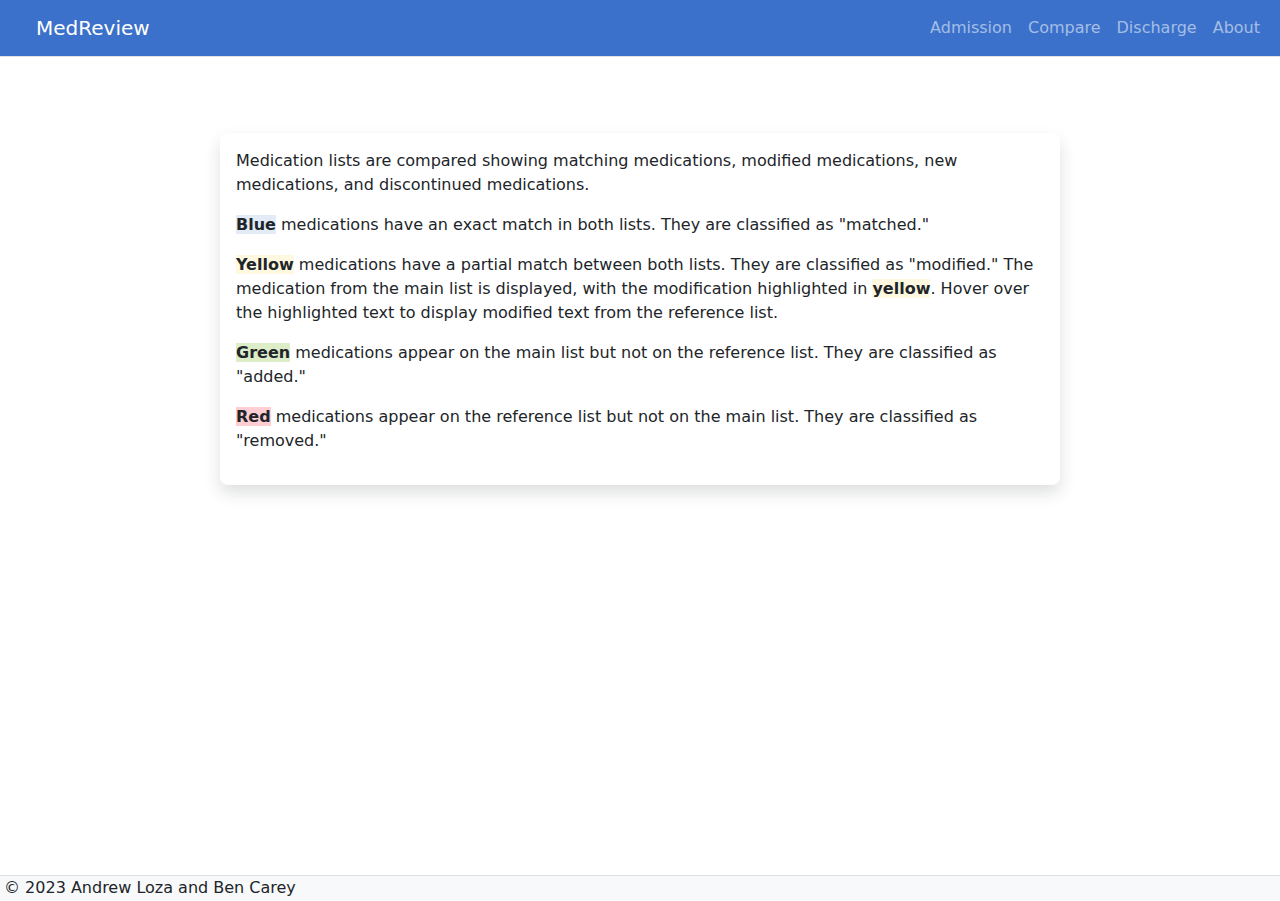
<file: About.html>
<!DOCTYPE html class="h-100">
<html lang="en">
<head>
    <meta charset="UTF-8">
    <meta http-equiv="X-UA-Compatible" content="IE=edge">
    <meta name="viewport" content="width=device-width, initial-scale=1.0">
    <title>MedDiff</title>
    <link rel="stylesheet" href="css/bootstrap.min.css">
    <link rel="stylesheet" href="css/bootstrap.min.css.map">
    <link rel="stylesheet" href="css/main.css">
</head>
<body class="d-flex flex-column h-100">

    <nav class="navbar navbar-expand-sm navbar-dark bg-dblue border-bottom">
        <div class="container-fluid">
            <a class="me-auto navbar-brand px-4">MedReview</a>
            <button class="navbar-toggler ms-auto" type="button" data-bs-toggle="collapse" data-bs-target=".item-collapse">
                <span class="navbar-toggler-icon"></span>
            </button>

            <div class="navbar-collapse collapse item-collapse">
                <ul class="navbar-nav ms-auto">
                    <li class="nav-item"><a class="nav-link" href="Admission.html">Admission</a></li>
                    <li class="nav-item"><a class="nav-link" href="Index.html">Compare</a></li>
                    <li class="nav-item"><a class="nav-link" href="Discharge.html">Discharge</a></li>
                    <li class="nav-item"><a class="nav-link" href="About.html">About</a></li>
                </ul>
            </div>
        </div>
        </div>
    </nav>
    <div class="container-xlg p-1 justify-content-center h-100 overflow-auto">
        
        
        <br><br><br>
        <div class="row">
                
            <div class="col-8 mx-auto my-auto ">
                <div class="p-3  mb-4 bg-white shadow rounded-3 h-100" >
                    <span class="">
                        <p>Medication lists are compared showing matching medications, modified medications, new medications, and discontinued medications.</p>
                        <p> <span style="font-weight: bold;" class="bg-lblue">Blue</span> medications have an exact match in both lists. They are classified as "matched."</p>
                        <p> <span style="font-weight: bold;" class="bg-vlyellow">Yellow</span> medications have a partial match between both lists. They are classified as "modified." The medication from the main list is displayed, with the modification highlighted in <span style="font-weight: bold;" class="bg-vlyellow">yellow</span>. Hover over the highlighted text to display modified text from the reference list.</p>
                        <p> <span style="font-weight: bold;" class="bg-lgreen">Green</span> medications appear on the main list but not on the reference list. They are classified as "added."</p>
                        <p> <span style="font-weight: bold;" class="bg-lightred">Red</span> medications appear on the reference list but not on the main list. They are classified as "removed."</p>
                    </span>  
                 </div>
            </div>
        </div>
             

    </div>

    <footer class="navbar-fixed-bottom bg-light border-top">
          <span class="navaber-text p-1"> &copy; 2023 Andrew Loza and Ben Carey</span>
    </footer>

    <script src="js/diff.js"></script>
    <script src="js/jquery-3.6.3.slim.min.js"></script>
    <script src="js/parser.js"></script>
    <script src="js/matching.js"></script>
    <script src="js/MedClasses.js"></script>
    <script src="js/main.js"></script>
    <script src="js/bootstrap.bundle.min.js"></script>
    <script src="js/bootstrap.bundle.min.js.map"></script>
    <script></script>
</body>
</html>
</file>
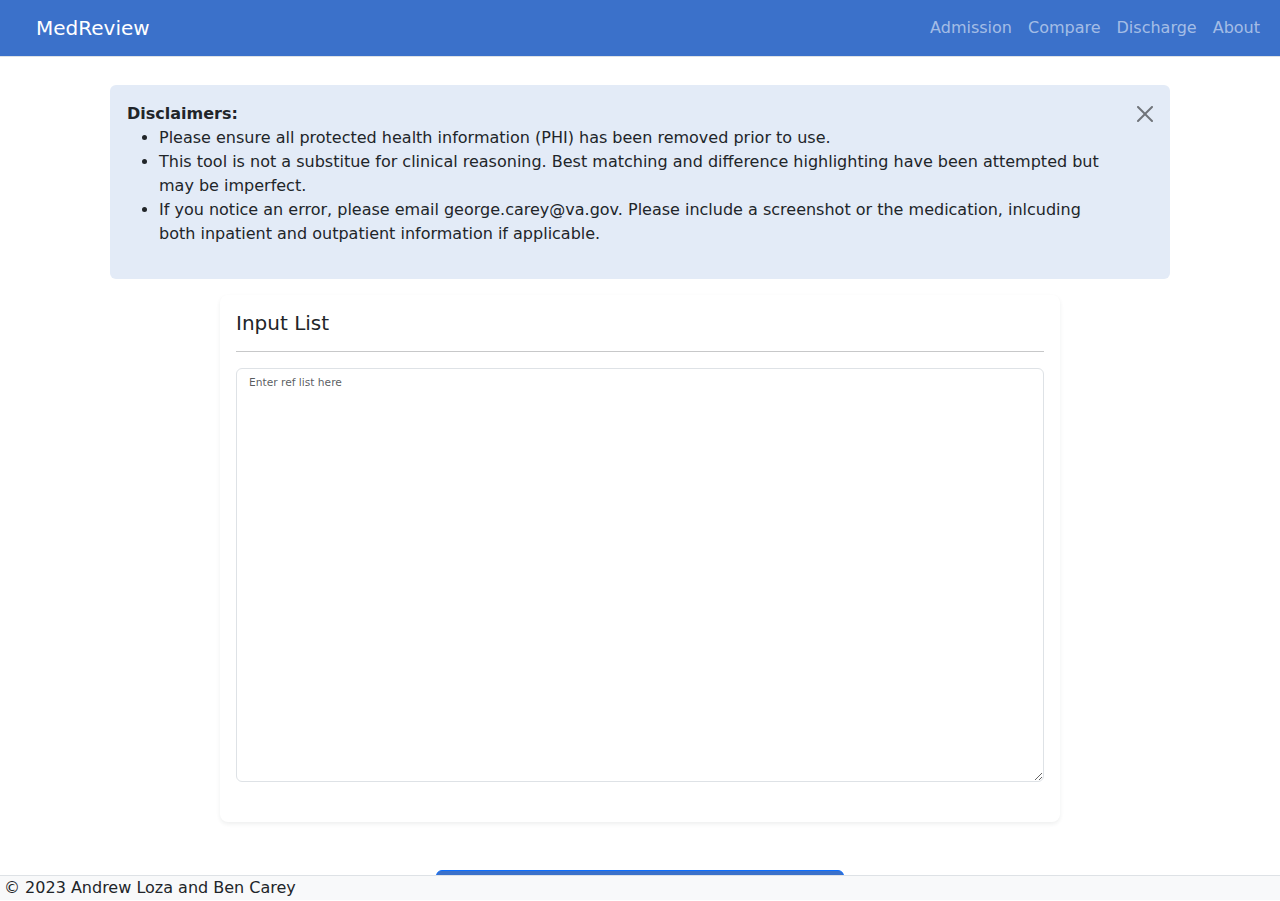
<file: Admission.html>
<!DOCTYPE html class="h-100">
<html lang="en">
<head>
    <meta charset="UTF-8">
    <meta http-equiv="X-UA-Compatible" content="IE=edge">
    <meta name="viewport" content="width=device-width, initial-scale=1.0">
    <title>MedDiff</title>
    <link rel="stylesheet" href="css/bootstrap.min.css">
    <link rel="stylesheet" href="css/jquery-ui.min.css">
    <link rel="stylesheet" href="css/jquery-ui.theme.min.css">
    <link rel="stylesheet" href="css/bootstrap.min.css.map">
    <link rel="stylesheet" href="css/main.css">
</head>
<body class="d-flex flex-column h-100">

    <nav class="navbar navbar-expand-sm navbar-dark bg-dblue border-bottom">
        <div class="container-fluid">
            <a class="me-auto navbar-brand px-4">MedReview</a>
            <button class="navbar-toggler ms-auto" type="button" data-bs-toggle="collapse" data-bs-target=".item-collapse">
                <span class="navbar-toggler-icon"></span>
            </button>

            <div class="navbar-collapse collapse item-collapse">
                <ul class="navbar-nav ms-auto">
                    <li class="nav-item"><a class="nav-link" href="Admission.html">Admission</a></li>
                    <li class="nav-item"><a class="nav-link" href="Index.html">Compare</a></li>
                    <li class="nav-item"><a class="nav-link" href="Discharge.html">Discharge</a></li>
                    <li class="nav-item"><a class="nav-link" href="About.html">About</a></li>
                </ul>
            </div>
        </div>
        </div>
    </nav>
    <div class="container-xlg p-1 justify-content-center h-100 overflow-auto">
        
        <br>
  
        <div class="alert bg-lblue alert-dismissible fade show col-lg-10 mx-auto" role="alert">
            <strong>Disclaimers:</strong> 
            <ul>
                <li>Please ensure all protected health information (PHI) has been removed prior to use.</li>
                <li>This tool is not a substitue for clinical reasoning. Best matching and difference highlighting have been attempted but may be imperfect.</li>
                <li>If you notice an error, please email george.carey@va.gov. Please include a screenshot or the medication, inlcuding both inpatient and outpatient information if applicable.</li>
            </ul>
            <button type="button" class="btn-close" data-bs-dismiss="alert" aria-label="Close"></button>
        </div>

        <div class="row">
                

            <div id = "inputArea" class="col-lg-8 mx-auto">
                <div class="p-3 mb-4 bg-white shadow-sm rounded-3 h-100" >

                <h5>Input List</h5>
                <hr>
                <textarea id="inputText" rows="25" placeholder="Enter ref list here" class="w-100 form-control form-rounded" style="font-size: 8pt;"></textarea>
                </div>
            </div>

            <div id = "recArea" class="col-lg-10 mx-auto" style="display: none;">
                <div class="p-3 mb-4 bg-white shadow-sm rounded-3 h-100" >
                        <h5>Reconcile</h5>

                    <hr>
                    <div id="diffList" class="p-3 mb-4 rounded-3 bg-white" style="height: 87%">
                        <br>

                        <table class="table table-hover bg-white">
                            <thead>
                                <tr class="d-flex">
                                    <th class = "col-8">Medication </th>
                                    <th class = "col-4">Patient Report</th>
                                </tr>    
                            </thead>
                            <tbody id="medList" style="font-size: 10pt;"">
                                
    
                            </tbody>
                        </table> 
                        <div class = "row">

                            <div class="input-group mb-3 col-6">
                                <span class="input-group-text" id="basic-addon1">Add Medication:</span>
                                <input type="text" class="form-control" id="addNewMed" placeholder="Search">
                                <button class="btn btn-primary bg-dblue" type="button" id="addMedBtn">
                                    <svg xmlns="http://www.w3.org/2000/svg" width="16" height="16" fill="currentColor" class="bi bi-plus-square" viewBox="0 0 16 16">
                                        <path d="M14 1a1 1 0 0 1 1 1v12a1 1 0 0 1-1 1H2a1 1 0 0 1-1-1V2a1 1 0 0 1 1-1h12zM2 0a2 2 0 0 0-2 2v12a2 2 0 0 0 2 2h12a2 2 0 0 0 2-2V2a2 2 0 0 0-2-2H2z"/>
                                        <path d="M8 4a.5.5 0 0 1 .5.5v3h3a.5.5 0 0 1 0 1h-3v3a.5.5 0 0 1-1 0v-3h-3a.5.5 0 0 1 0-1h3v-3A.5.5 0 0 1 8 4z"/>
                                    </svg>
                                </button>
                            </div>
                        </div>
                            
                        <div class="row">
                            <div class="d-grid gap-2 col-4 mx-auto">


                                  <br>
                                <button type="button" class="btn btn-primary bg-dblue border-none">
                                    <svg xmlns="http://www.w3.org/2000/svg" width="16" height="16" fill="currentColor" class="bi bi-clipboard" viewBox="0 0 16 16">
                                    <path d="M4 1.5H3a2 2 0 0 0-2 2V14a2 2 0 0 0 2 2h10a2 2 0 0 0 2-2V3.5a2 2 0 0 0-2-2h-1v1h1a1 1 0 0 1 1 1V14a1 1 0 0 1-1 1H3a1 1 0 0 1-1-1V3.5a1 1 0 0 1 1-1h1v-1z"></path>
                                    <path d="M9.5 1a.5.5 0 0 1 .5.5v1a.5.5 0 0 1-.5.5h-3a.5.5 0 0 1-.5-.5v-1a.5.5 0 0 1 .5-.5h3zm-3-1A1.5 1.5 0 0 0 5 1.5v1A1.5 1.5 0 0 0 6.5 4h3A1.5 1.5 0 0 0 11 2.5v-1A1.5 1.5 0 0 0 9.5 0h-3z"></path>
                                    </svg>
                                    Generate Note
                                </button>
                                <button id="backBtn" class="btn btn-outline-secondary">Back to Input</button>  

                            </div>
                        </div>   
                        
                    </div>
                </div>
                <br>


            </div>
                

        </div>

        <br>
        <br>
        <div class="row">
            <div class="d-grid gap-2 col-4 mx-auto">
                <button id="recBtn" class="btn btn-primary bg-dblue border-none">Reconcile</button>  
                <button id="demoBtn" class="btn btn-outline-secondary">Demo Text</button>  
            </div>
        </div>       

    </div>

    <footer class="navbar-fixed-bottom bg-light border-top">
          <span class="navaber-text p-1"> &copy; 2023 Andrew Loza and Ben Carey</span>
    </footer>

    <script src="js/diff.js"></script>
    <script src="js/jquery-3.6.3.slim.min.js"></script>
    <script src="js/jquery-ui.min.js"></script>
    <script src="js/parser.js"></script>
    <script src="js/matching.js"></script>
    <script src="js/MedClasses.js"></script>
    <script src="js/admission.js"></script>
    <script src="js/bootstrap.bundle.min.js"></script>
    <script src="js/bootstrap.bundle.min.js.map"></script>
    <script></script>
</body>
</html>
</file>
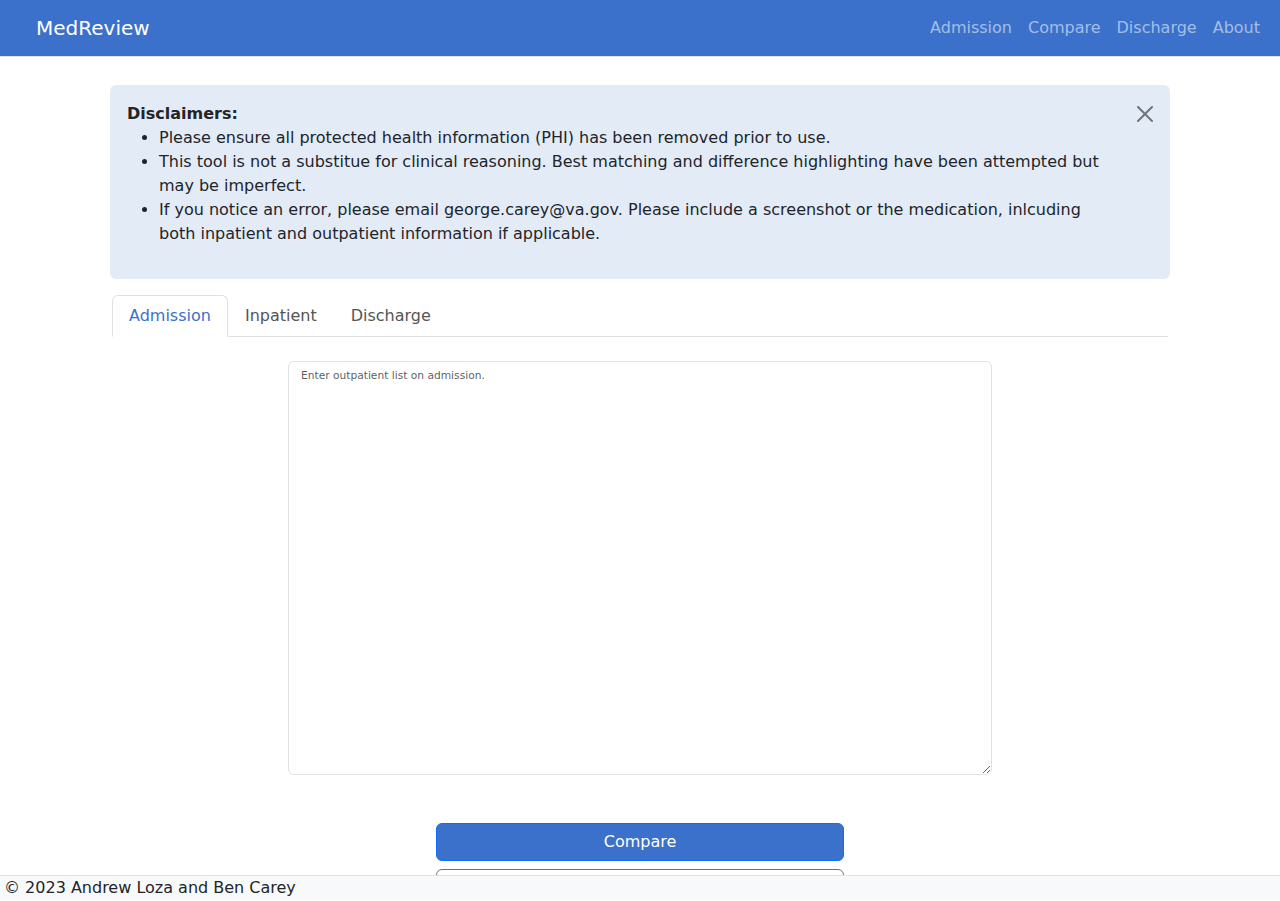
<file: Discharge.html>
<!DOCTYPE html class="h-100">
<html lang="en">
<head>
    <meta charset="UTF-8">
    <meta http-equiv="X-UA-Compatible" content="IE=edge">
    <meta name="viewport" content="width=device-width, initial-scale=1.0">
    <title>MedDiff</title>
    <link rel="stylesheet" href="css/bootstrap.min.css">
    <link rel="stylesheet" href="css/bootstrap.min.css.map">
    <link rel="stylesheet" href="css/main.css">
</head>
<body class="d-flex flex-column h-100">

    <nav class="navbar navbar-expand-sm navbar-dark bg-dblue border-bottom">
        <div class="container-fluid">
            <a class="me-auto navbar-brand px-4">MedReview</a>
            <button class="navbar-toggler ms-auto" type="button" data-bs-toggle="collapse" data-bs-target=".item-collapse">
                <span class="navbar-toggler-icon"></span>
            </button>

            <div class="navbar-collapse collapse item-collapse">
                <ul class="navbar-nav ms-auto">
                    <li class="nav-item"><a class="nav-link" href="Admission.html">Admission</a></li>
                    <li class="nav-item"><a class="nav-link" href="Index.html">Compare</a></li>
                    <li class="nav-item"><a class="nav-link" href="Discharge.html">Discharge</a></li>
                    <li class="nav-item"><a class="nav-link" href="About.html">About</a></li>
                </ul>
            </div>
        </div>
        </div>
    </nav>

    <div class="container-xlg p-1 justify-content-center h-100 overflow-auto">
        <br>
        <div class="alert bg-lblue alert-dismissible fade show col-lg-10 mx-auto" role="alert">
            <strong>Disclaimers:</strong> 
            <ul>
                <li>Please ensure all protected health information (PHI) has been removed prior to use.</li>
                <li>This tool is not a substitue for clinical reasoning. Best matching and difference highlighting have been attempted but may be imperfect.</li>
                <li>If you notice an error, please email george.carey@va.gov. Please include a screenshot or the medication, inlcuding both inpatient and outpatient information if applicable.</li>
            </ul>
            <button type="button" class="btn-close" data-bs-dismiss="alert" aria-label="Close"></button>
        </div>

        <div class="row">
                
            <div class="col-lg-10 mx-auto" id="inputPane">
                <ul class="nav nav-tabs" id="inputTabList" role="tablist">
                    <li class="nav-item" role="presentation">
                    <button class="nav-link active" id="admission-tab" data-bs-toggle="tab" data-bs-target="#admission" type="button" role="tab" aria-controls="admission" aria-selected="true">Admission</button>
                    </li>
                    <li class="nav-item" role="presentation">
                    <button class="nav-link" id="inpatient-tab" data-bs-toggle="tab" data-bs-target="#inpatient" type="button" role="tab" aria-controls="inpatient" aria-selected="false">Inpatient</button>
                    </li>
                    <li class="nav-item" role="presentation">
                    <button class="nav-link" id="discharge-tab" data-bs-toggle="tab" data-bs-target="#discharge" type="button" role="tab" aria-controls="discharge" aria-selected="false">Discharge</button>
                    </li>
                </ul>
                
                <div class="tab-content">
                    <div class="tab-pane active col-lg-8 mx-auto" id="admission" role="tabpanel" aria-labelledby="admission-tab">
                        <br>
                        <textarea id="outpatientText" rows="25" placeholder="Enter outpatient list on admission." class="w-100 form-control form-rounded" style="font-size: 8pt;"></textarea>
                    </div>
                    <div class="tab-pane col-lg-8 mx-auto" id="inpatient" role="tabpanel" aria-labelledby="inpatient-tab">
                        <br>
                        <textarea id="inpatientText" rows="25" placeholder="Enter last inpatient list." class="w-100 form-control form-rounded" style="font-size: 8pt;"></textarea>
                    </div>
                    <div class="tab-pane col-lg-8 mx-auto" id="discharge" role="tabpanel" aria-labelledby="discharge-tab">
                        <br>
                        <textarea id="dischargeText" rows="25" placeholder="Enter outpatient list for discharge." class="w-100 form-control form-rounded" style="font-size: 8pt;"></textarea>
                    </div>
                </div>

                <br><br>

            </div>

            <div id = "comparisonPane" class="p-3 mb-4 bg-white shadow-sm rounded-3 h-100 col-lg-10 mx-auto" style="display: none;">
                <h5>Comparison</h5>
                <hr>
                <div class="accordion" id="accordionPanelsStayOpenExample">
                    <div class="accordion-item">
                        <h2 class="accordion-header" id="panelsStayOpen-headingOne">
                        <button class="accordion-button bg-white collapsed" type="button" data-bs-toggle="collapse" data-bs-target="#panelsStayOpen-collapseOne" aria-expanded="false" aria-controls="panelsStayOpen-collapseOne">
                            Comparison guide
                        </button>
                        </h2>
                        <div id="panelsStayOpen-collapseOne" class="accordion-collapse collapse" aria-labelledby="panelsStayOpen-headingOne">
                            <div class="accordion-body">
                                <p> The outpatient medication list for discharge is directly compared to the outpatient list on admission and the results are shown in the first column.</p>
                                <ul>
                                    <li><strong>Medications Continued on Discharge</strong> have an <strong>exact</strong> match between the admission and discharge lists</li>
                                    <li><strong>Medications Modified on Discharge</strong> match on medication name but differ on details</li>
                                    <li><strong>Medications Added on Discharge</strong> are present on the discharge list but not on the admission list</li>
                                    <li><strong>Medications Removed on Discharge</strong> are present on the admission list but not on the discharge list</li>
                                    <ul>
                                        <li> For each of these, the status of a matching inpatient medication is shown in the second column. If a match is found, this icon
                                            <span class='c-dyellow' data-bs-toggle='tooltip' data-bs-placement='top' data-bs-original-title='Inpatient medication details shown here'>
                                                <svg xmlns='http://www.w3.org/2000/svg' width='24' height='24' fill='currentColor' class='bi bi-prescription' viewBox='0 0 16 16'>    <path d='M5.5 6a.5.5 0 0 0-.5.5v4a.5.5 0 0 0 1 0V9h.293l2 2-1.147 1.146a.5.5 0 0 0 .708.708L9 11.707l1.146 1.147a.5.5 0 0 0 .708-.708L9.707 11l1.147-1.146a.5.5 0 0 0-.708-.708L9 10.293 7.695 8.987A1.5 1.5 0 0 0 7.5 6h-2ZM6 7h1.5a.5.5 0 0 1 0 1H6V7Z'/>    <path d='M2 1a1 1 0 0 1 1-1h10a1 1 0 0 1 1 1v2a1 1 0 0 1-1 1v10.5a1.5 1.5 0 0 1-1.5 1.5h-7A1.5 1.5 0 0 1 3 14.5V4a1 1 0 0 1-1-1V1Zm2 3v10.5a.5.5 0 0 0 .5.5h7a.5.5 0 0 0 .5-.5V4H4ZM3 3h10V1H3v2Z'/>  </svg>
                                            </span>
                                            is shown. Hover to view the medication details. If no match is found, this icon 
                                            <span class="c-red" data-bs-toggle="tooltip" data-bs-placement="top" data-bs-original-title="No Matching Inpatient Medication"><svg xmlns="http://www.w3.org/2000/svg" width="20" height="20" fill="currentColor" class="bi bi-x-square-fill" viewBox="0 0 16 16"><path d="M2 0a2 2 0 0 0-2 2v12a2 2 0 0 0 2 2h12a2 2 0 0 0 2-2V2a2 2 0 0 0-2-2H2zm3.354 4.646L8 7.293l2.646-2.647a.5.5 0 0 1 .708.708L8.707 8l2.647 2.646a.5.5 0 0 1-.708.708L8 8.707l-2.646 2.647a.5.5 0 0 1-.708-.708L7.293 8 4.646 5.354a.5.5 0 1 1 .708-.708z"/></svg></span>
                                            is shown.
                                        </li>
                                    </ul>
                                    <li>Additional Inpatient Meds for Review are medications present on the inpatient list but not on any outpatient list.</li>
                                </ul>
                            </div>
                        </div>
                    </div>
                </div>

                <div id="diffList" class="p-3 mb-4 rounded-3 bg-white" style="height: 87%">
                    <br>

                    <table class="table table-hover bg-white">
                        <thead>
                            <tr class="d-flex">
                                <th class = "col-10">Medications Continued on Discharge</th>
                                <th class = "col-2 text-center">Inpatient Comparison</th>
                            </tr>
                        </thead>
                        <tbody id="matchedMedList" style="font-size: 10pt;"">
                            
                        </tbody>
                    </table>
                    <table class="table table-hover bg-white">
                        <thead>
                            <tr class="d-flex">
                                <th class = "col-10">Medications Modified on Discharge</th>
                                <th class = "col-2 text-center">Inpatient Comparison</th>
                            </tr>
                        </thead>
                        <tbody id="modifiedMedList" style="font-size: 10pt;"">
                            
                        </tbody>
                    </table>
                    <table class="table table-hover bg-white">
                        <thead>
                            <tr class="d-flex">
                                <th class = "col-10">Medications Added on Discharge</th>
                                <th class = "col-2 text-center">Inpatient Comparison</th>
                            </tr>
                        </thead>
                        <tbody id="addedMedList" style="font-size: 10pt;"">
                            
                        </tbody>
                    </table>
                    <table class="table table-hover bg-white">
                        <thead>
                            <tr class="d-flex">
                                <th class = "col-10">Medications Discontinued on Discharge</th>
                                <th class = "col-2 text-center">Inpatient Comparison</th>
                            </tr>
                        </thead>
                        <tbody id="discontinuedMedList" style="font-size: 10pt;"">
                            
                        </tbody>
                    </table>

                    <table class="table table-hover bg-white">
                        <thead>
                            <tr class="d-flex">
                                <th class = "col-12">Additional Inpatient Meds for Review</th>
                            </tr>
                        </thead>
                        <tbody id="inpatientOnlyMedList" style="font-size: 10pt;"">
                            
                        </tbody>
                    </table>
                    
                </div>
                <br>
                <div class="d-grid gap-2 col-4 mx-auto" style="display: none;"">
                    <button id="backBtn" class="btn btn-primary bg-dblue border-none">Back to Input</button>  
                </div>
                
            </div>

            <div class="d-grid gap-2 col-4 mx-auto">
                <button id="compareBtn" class="btn btn-primary bg-dblue border-none">Compare</button>  
                <button id="demoBtn" class="btn btn-outline-secondary">Demo Text</button>  
            </div>

            
                
            
        </div>       
        </div>
    </div>

    <footer class="navbar-fixed-bottom bg-light border-top">
          <span class="navaber-text p-1"> &copy; 2023 Andrew Loza and Ben Carey</span>
    </footer>

    <script src="js/diff.js"></script>
    <script src="js/jquery-3.6.3.slim.min.js"></script>
    <script src="js/parser.js"></script>
    <script src="js/matching.js"></script>
    <script src="js/MedClasses.js"></script>
    <script src="js/discharge.js"></script>
    <script src="js/bootstrap.bundle.min.js"></script>
    <script src="js/bootstrap.bundle.min.js.map"></script>
    <script></script>
</body>
</html>
</file>
<file: css/main.css>
.grad-background {
    background-color: rgba(176, 176, 255, 0.213); /* fallback if no gradient support */
    background-image: linear-gradient(to bottom right, #c3cfe2, #f5f7fa);
    height: 100vh;
    width: 100%;
  }

.bg-lblue {
    background-color: #e3ebf7 !important;

  }


.bg-dblue {
    background-color: #3b71ca;

  }
.c-dblue {
    color: #3b71ca;

  }
.bg-lyellow {
    background-color: #FFE082;

  }
.c-lyellow {
    color: #FFE082;

  }
.c-dyellow {
    color: #E4A11B;

  }
.c-red {
    color: #DC4C64;
  }

  

  .bg-vlyellow {
    background-color: #FFF8E1 !important;
  }
  .border-lyellow {
    list-style-position:inside;
    border-color: #FFE082;
    border-width: 2px important!;
    border-style: solid;
  }
  
  .bg-lightred {
    background-color: #FFCDD2 !important;

  }

  .bg-lgreen {
    background-color: #DCEDC8 !important;

  }

  .bi { vertical-align: -0.1em; }

  .nav-tabs .nav-item .nav-link {
    color: #555;
  }

  .nav-tabs .nav-item .nav-link.active {
    color: #3b71ca;
  }
  
.form-floating>.form-control:focus~label,
.form-floating>.form-control:not(:placeholder-shown)~label,
.form-floating>.form-select~label {
  opacity: .65;
  transform: scale(.85) translateY(-.5rem) translateX(.15rem);
}
</file>
